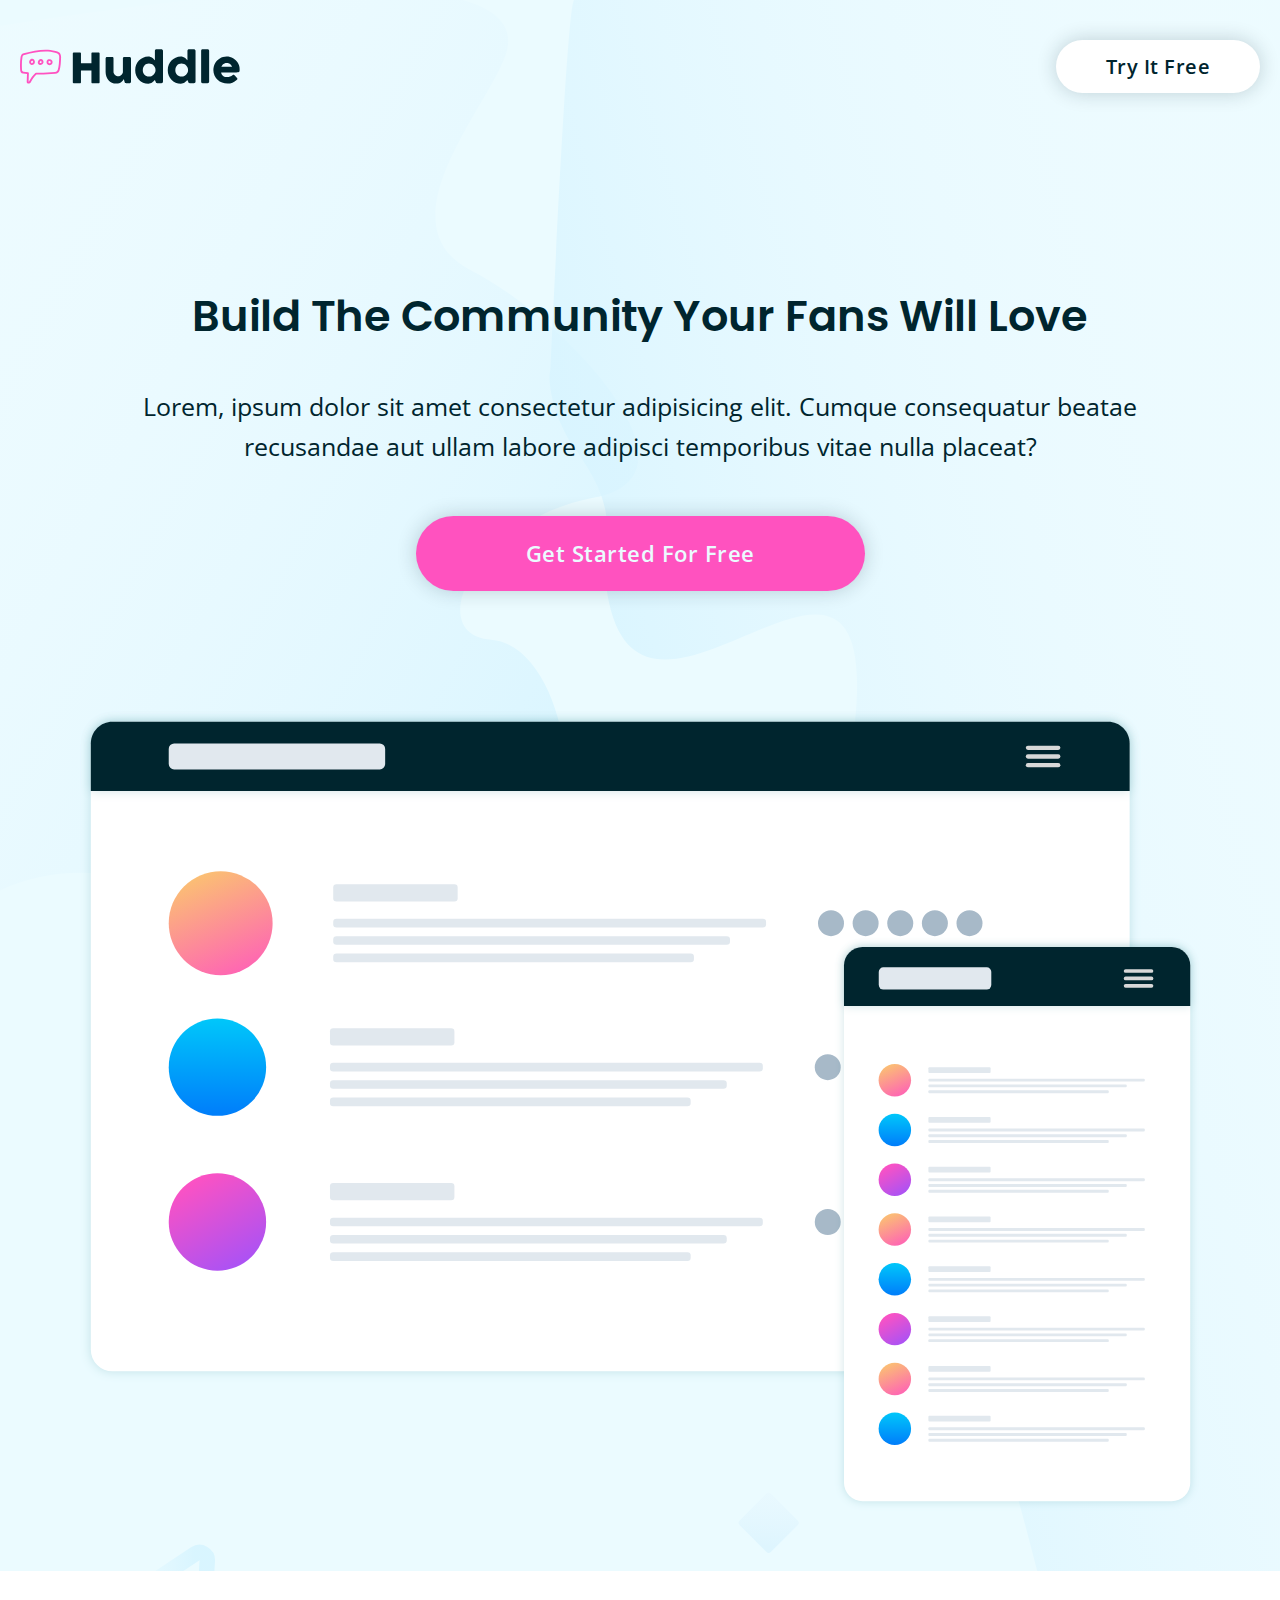
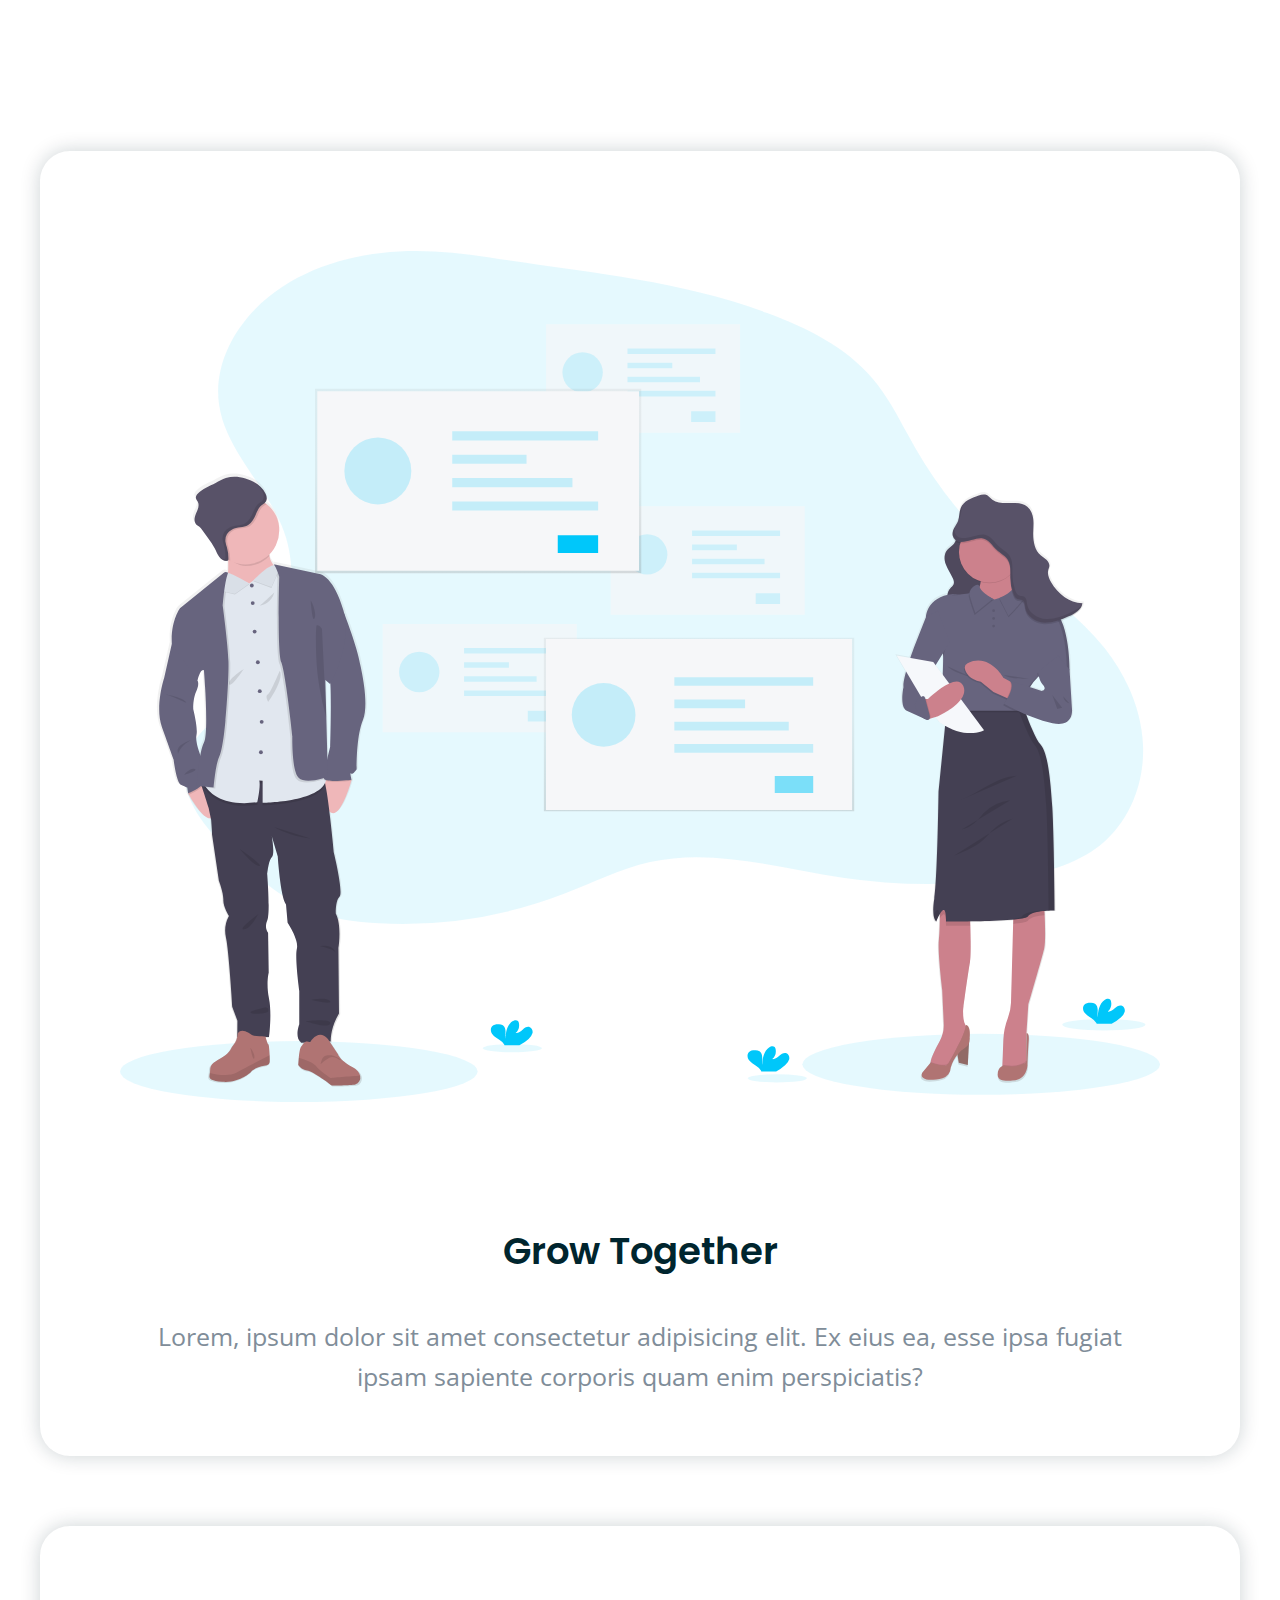
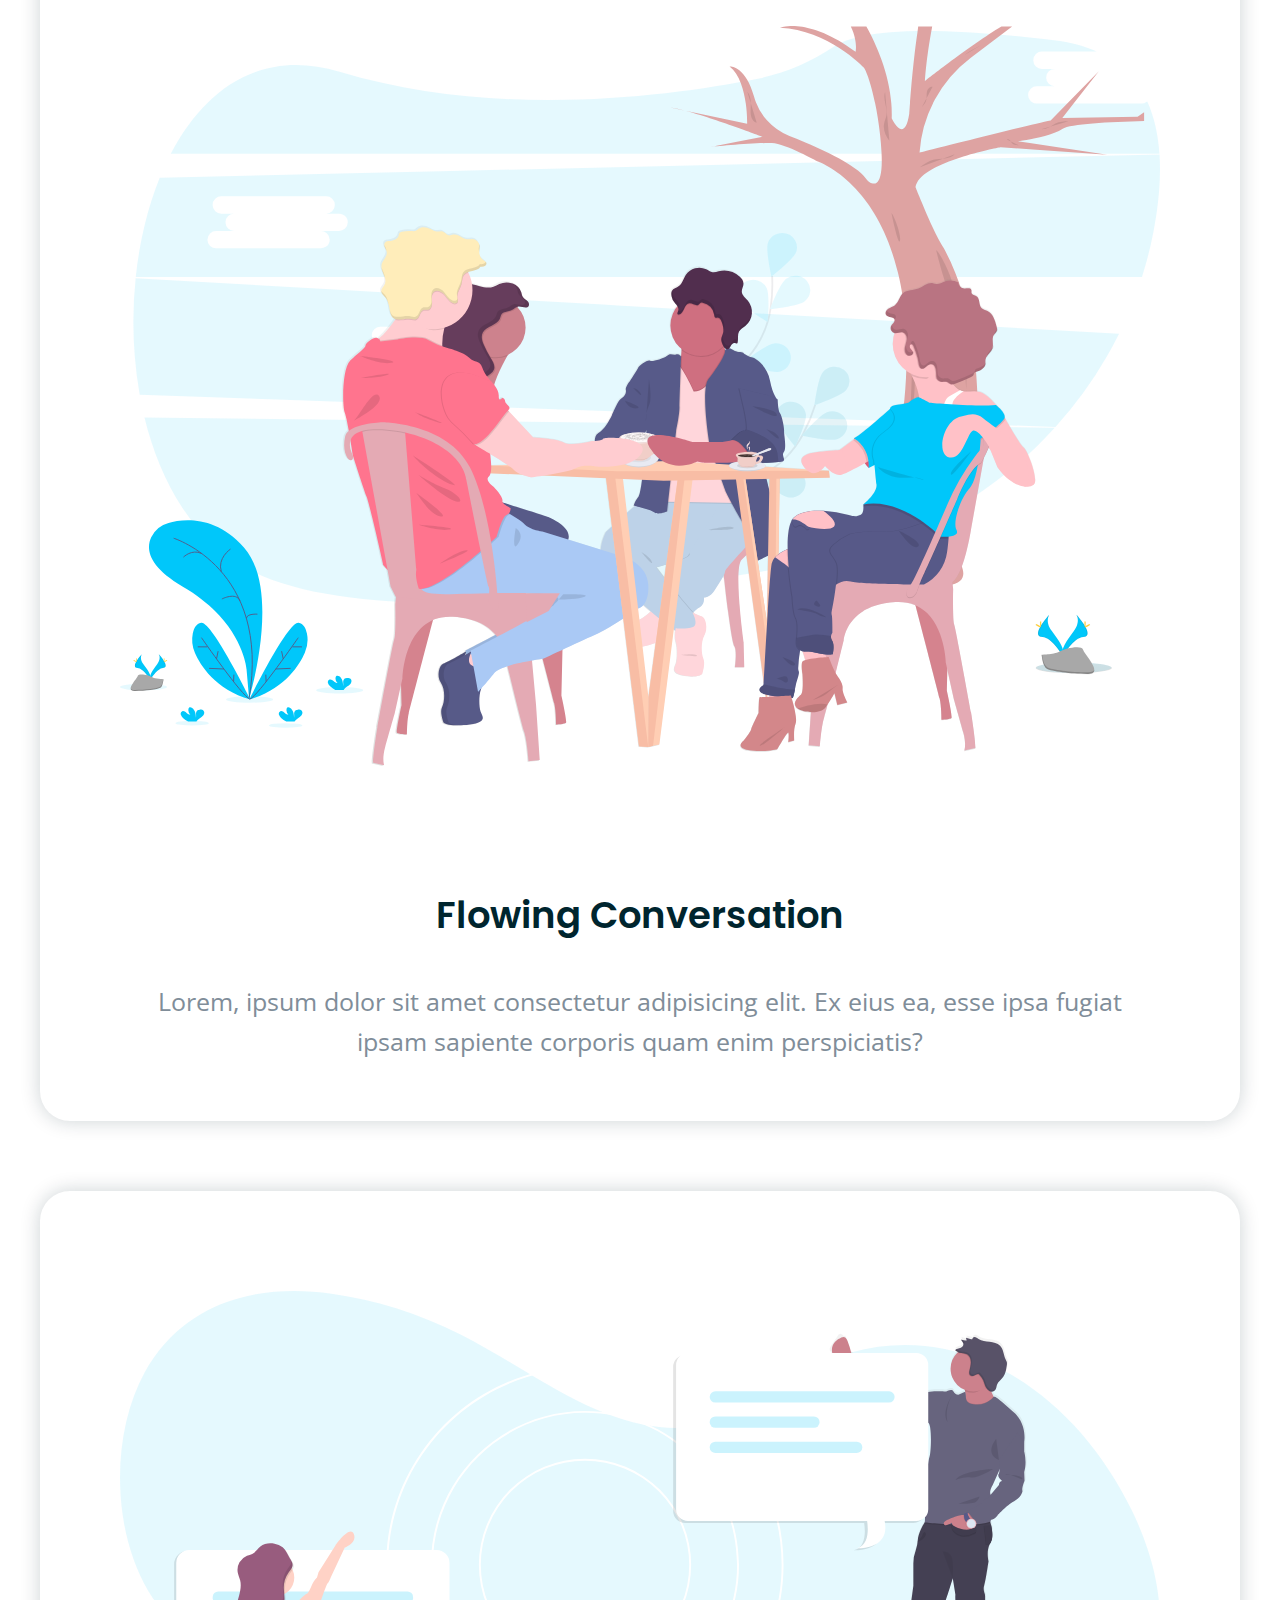
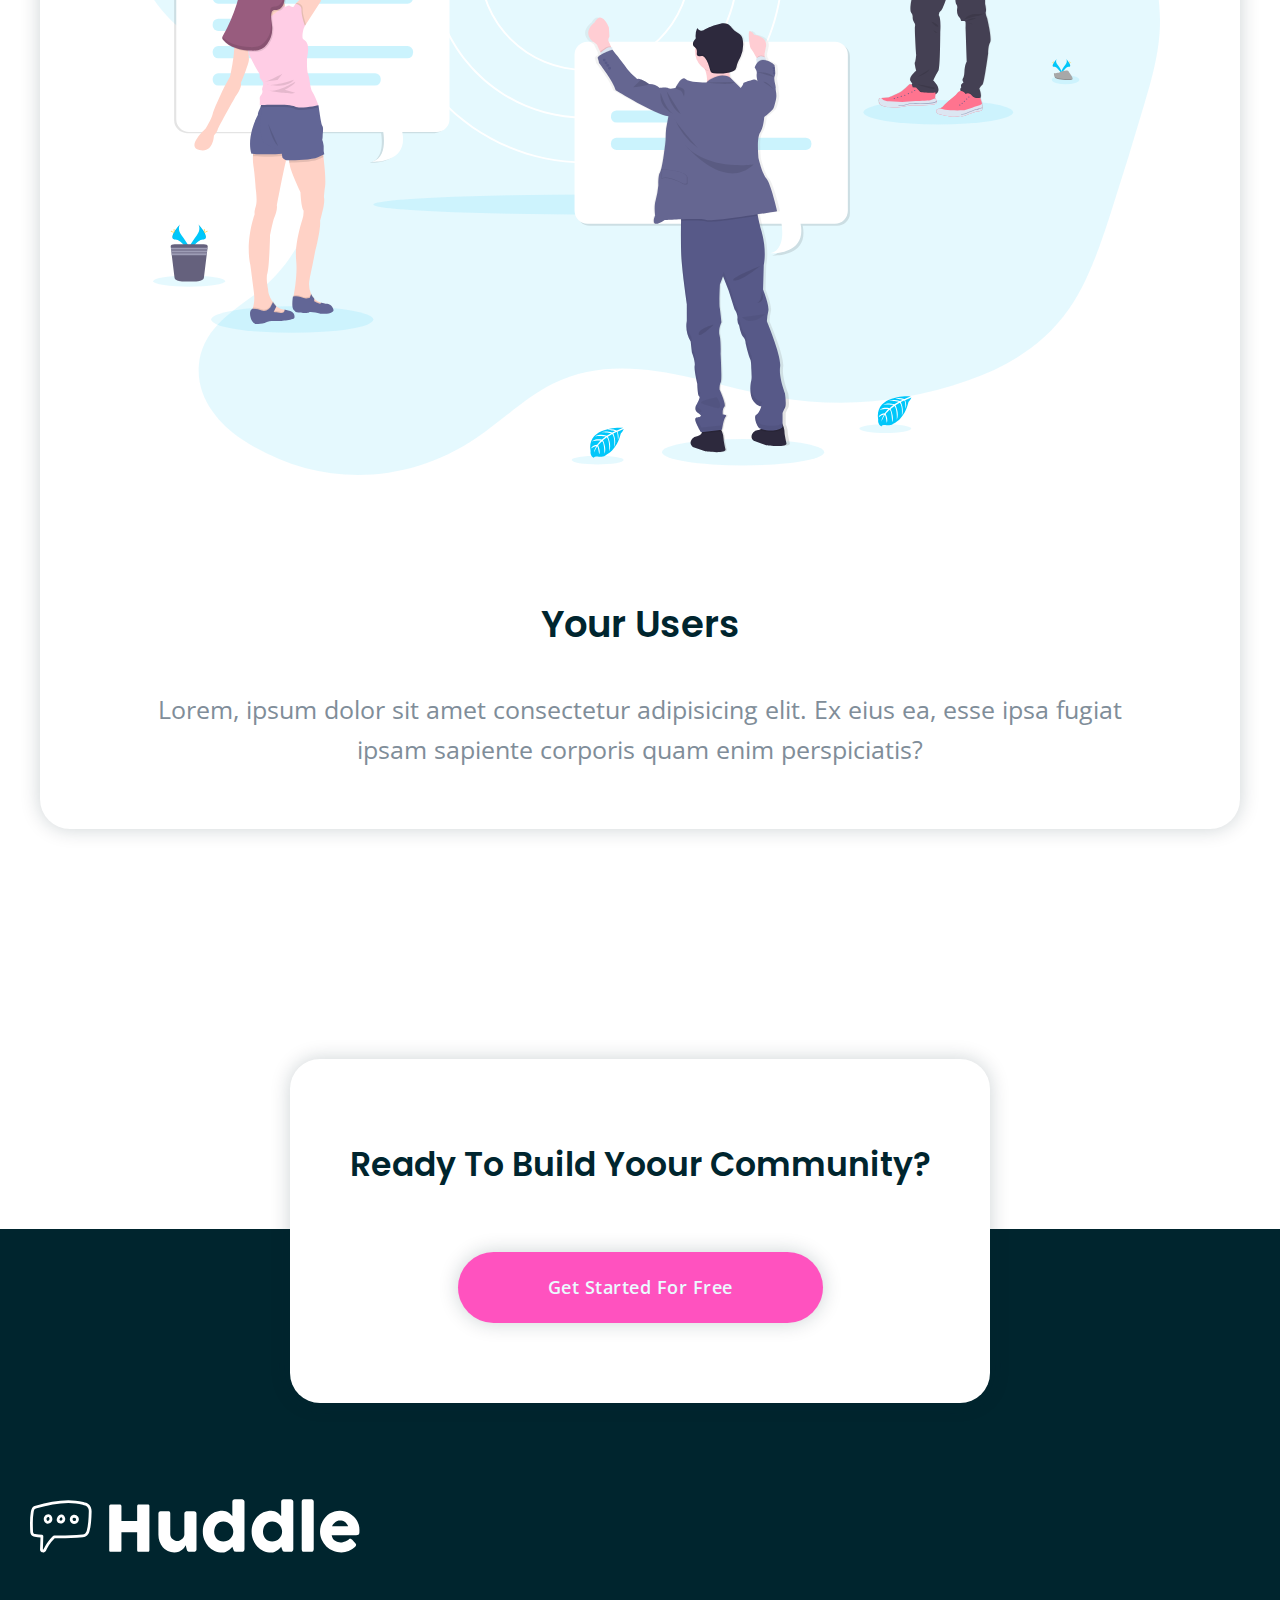
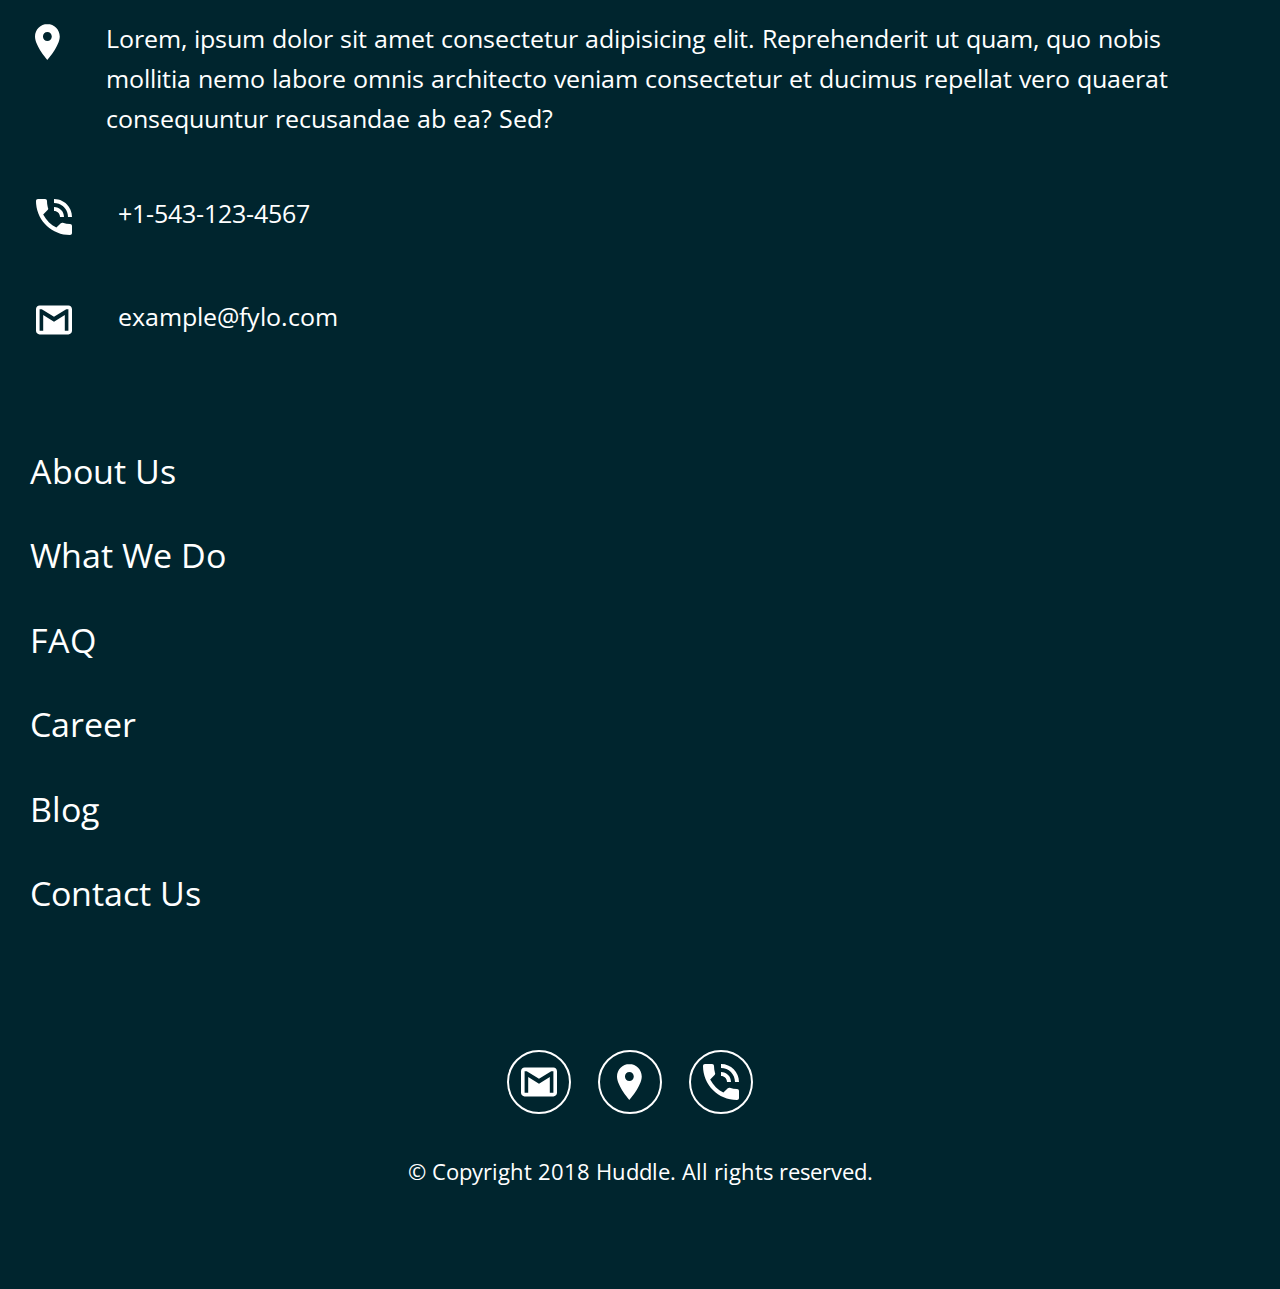
<file: index.html>
<!DOCTYPE html>
<html lang="en">
    <head>
        <meta charset="UTF-8" />
        <meta http-equiv="X-UA-Compatible" content="IE=edge" />
        <meta name="viewport" content="width=device-width, initial-scale=1.0" />
        <title>Huddle Landing Page</title>
        <link rel="stylesheet" href="css/normalize.css" />
        <link rel="stylesheet" href="css/style.css" />
    </head>
    <body>
        <section>
            <article class="hero">
                <header class="top-cta">
                    <img class="top-cta__image" src="images/logo.svg" alt="" />
                    <button class="btn btn--small btn--white">
                        Try It Free
                    </button>
                </header>
                <div class="grid grid--1x2 hero__container">
                    <header>
                        <h1 class="hero__heading">
                            build the community your fans will love
                        </h1>
                        <p class="hero__description">
                            Lorem, ipsum dolor sit amet consectetur adipisicing
                            elit. Cumque consequatur beatae recusandae aut ullam
                            labore adipisci temporibus vitae nulla placeat?
                        </p>
                        <button class="btn btn--large btn--pink">
                            Get Started For Free
                        </button>
                    </header>
                    <div class="hero__image-container">
                        <img
                            src="images/illustration-mockups.svg"
                            alt=""
                            class="hero__image"
                        />
                    </div>
                </div>
            </article>
        </section>
        <section class="card-container">
            <article class="grid grid--1x2 card">
                <div class="card__image-container">
                    <img
                        class="card__image"
                        src="images/illustration-grow-together.svg"
                        alt=""
                    />
                </div>
                <div class="card__content">
                    <h2>Grow together</h2>
                    <p>
                        Lorem, ipsum dolor sit amet consectetur adipisicing
                        elit. Ex eius ea, esse ipsa fugiat ipsam sapiente
                        corporis quam enim perspiciatis?
                    </p>
                </div>
            </article>
            <article class="grid grid--1x2 card">
                <div class="card__image-container">
                    <img
                        class="card__image"
                        src="images/illustration-flowing-conversation.svg"
                        alt=""
                    />
                </div>
                <div class="card__content">
                    <h2>Flowing conversation</h2>
                    <p>
                        Lorem, ipsum dolor sit amet consectetur adipisicing
                        elit. Ex eius ea, esse ipsa fugiat ipsam sapiente
                        corporis quam enim perspiciatis?
                    </p>
                </div>
            </article>
            <article class="grid grid--1x2 card">
                <div class="card__image-container">
                    <img
                        class="card__image"
                        src="images/illustration-your-users.svg"
                        alt=""
                    />
                </div>
                <div class="card__content">
                    <h2>Your users</h2>
                    <p>
                        Lorem, ipsum dolor sit amet consectetur adipisicing
                        elit. Ex eius ea, esse ipsa fugiat ipsam sapiente
                        corporis quam enim perspiciatis?
                    </p>
                </div>
            </article>
        </section>
        <footer class="footer">
            <div class="cta">
                <h3>ready to build yoour community?</h3>
                <button class="btn btn--medium btn--pink">
                    Get Started For Free
                </button>
            </div>
            <span class="footer__logo">
                <img src="images/logo2.svg" alt="" />
            </span>
            <div class="grid grid--1x3 footer__content">
                <section class="footer__contact">
                    <ul class="footer__list">
                        <li class="footer__contact-list-item">
                            <div class="icon-container">
                                <svg class="icon">
                                    <use
                                        xlink:href="images/sprite.svg#icon-location"
                                    ></use>
                                </svg>
                            </div>
                            <p class="contact-list-item__description">
                                Lorem, ipsum dolor sit amet consectetur
                                adipisicing elit. Reprehenderit ut quam, quo
                                nobis mollitia nemo labore omnis architecto
                                veniam consectetur et ducimus repellat vero
                                quaerat consequuntur recusandae ab ea? Sed?
                            </p>
                        </li>
                        <li class="footer__contact-list-item">
                            <div class="icon-container">
                                <svg class="icon">
                                    <use
                                        xlink:href="images/sprite.svg#icon-phone"
                                    ></use>
                                </svg>
                            </div>
                            <p class="contact-list-item__description">
                                +1-543-123-4567
                            </p>
                        </li>
                        <li class="footer__contact-list-item">
                            <div class="icon-container">
                                <svg class="icon">
                                    <use
                                        xlink:href="images/sprite.svg#icon-email"
                                    ></use>
                                </svg>
                            </div>
                            <p class="contact-list-item__description">
                                example@fylo.com
                            </p>
                        </li>
                    </ul>
                </section>
                <section class="footer__links">
                    <ul class="footer__list footer__links-list">
                        <li class="footer__list-item footer__links-list-item">
                            <a href="#" class="footer__link">About us</a>
                        </li>
                        <li class="footer__list-item footer__links-list-item">
                            <a href="#" class="footer__link">What we do</a>
                        </li>
                        <li class="footer__list-item footer__links-list-item">
                            <a href="#" class="footer__link uppercase">faq</a>
                        </li>
                    </ul>
                    <ul class="footer__list footer__links-list">
                        <li class="footer__list-item footer__links-list-item">
                            <a href="#" class="footer__link">Career</a>
                        </li>
                        <li class="footer__list-item footer__links-list-item">
                            <a href="#" class="footer__link">Blog</a>
                        </li>
                        <li class="footer__list-item footer__links-list-item">
                            <a href="#" class="footer__link">Contact us</a>
                        </li>
                    </ul>
                </section>
                <section class="footer__media">
                    <div class="footer__media-icons">
                        <div class="icon-media-container">
                            <svg class="icon-media">
                                <use
                                    xlink:href="images/sprite.svg#icon-email"
                                ></use>
                            </svg>
                        </div>
                        <div class="icon-media-container">
                            <svg class="icon-media">
                                <use
                                    xlink:href="images/sprite.svg#icon-location"
                                ></use>
                            </svg>
                        </div>
                        <div class="icon-media-container">
                            <svg class="icon-media">
                                <use
                                    xlink:href="images/sprite.svg#icon-phone"
                                ></use>
                            </svg>
                        </div>
                    </div>
                    <p class="footer__copyright">
                        &copy; Copyright 2018 Huddle. All rights reserved.
                    </p>
                </section>
            </div>
        </footer>
    </body>
</html>
</file>
<file: css/style.css>
@import url("https://fonts.googleapis.com/css2?family=Open+Sans:wght@400;700&family=Poppins:wght@600&display=swap");

:root {
    --color-pink: hsl(322, 100%, 66%);
    --color-pale-cyan: hsl(193, 100%, 96%);
    --color-dark-cyan: hsl(192, 100%, 9%);
    --color-grayish-blue: hsl(208, 11%, 55%);
    --box-shadow: 0 0 20px 0 hsl(192, 100%, 9%, 0.2);

    --font-headings: "Poppins", sans-serif;
    --font-standard: "Open Sans", sans-serif;

    --font-weight-400: 400;
    --font-weight-600: 600;
    --font-weight-700: 700;
}

*,
*::before,
*::after {
    box-sizing: border-box;
    margin: 0;
    padding: 0;
}

.uppercase {
    text-transform: uppercase;
}

/* Typography */

html {
    font-size: 62.5%;
}

body {
    font-size: 2.5rem;
    font-family: "Open Sans", sans-serif;
    font-weight: var(--font-weight-400);
    color: var(--color-grayish-blue);
    line-height: 1.6;
}

h1,
h2,
h3 {
    font-family: "Poppins", sans-serif;
    font-weight: var(--font-weight-600);
    color: var(--color-dark-cyan);
    text-transform: capitalize;
}

h1 {
    font-size: 4.3rem;
    margin-bottom: 3.5rem;
}

h2 {
    font-size: 3.7rem;
    margin: 11rem 0 3.5rem;
}

h3 {
    font-size: 3.3rem;
    margin-bottom: 6rem;
}

@media (min-width: 1440px) {
    body {
        font-size: 1.8rem;
    }

    h1 {
        font-size: 3.8rem;
    }

    h2 {
        font-size: 2.8rem;
    }

    h3 {
        font-size: 3rem;
    }
}

/* Buttons */

.btn {
    background-color: transparent;
    border-radius: 40px;
    border: 0;
    box-shadow: var(--box-shadow);
    cursor: pointer;
    font-weight: var(--font-weight-600);
    letter-spacing: 0.5px;
    text-align: center;
    text-transform: capitalize;
    white-space: nowrap;
    transition: opacity 0.2s;
}

.btn:hover {
    opacity: 0.6;
}

.btn--large,
.btn--medium {
    padding: 2.5rem 5em;
}

.btn--large {
    font-size: 2.2rem;
}

.btn--medium {
    font-size: 1.8rem;
}

.btn--small {
    padding: 1.5rem 5rem;
    font-size: 2rem;
}

.btn--pink {
    background-color: var(--color-pink);
    color: var(--color-pale-cyan);
}

.btn--white {
    color: var(--color-dark-cyan);
    background-color: #fff;
}

@media (min-width: 1440px) {
    .btn--large {
        font-size: 1.3rem;
        padding: 2.2rem 5.5em;
    }

    .btn--small {
        font-size: 1.4rem;
        padding-inline: 6rem;
    }
}

/* Icon */

.icon-container {
    width: 48px;
    height: 48px;
    display: inline-flex;
    justify-content: center;
    align-items: center;
}

.icon {
    width: 36px;
    height: 36px;
}

.icon-media-container {
    width: 64px;
    height: 64px;
    display: inline-flex;
    justify-content: center;
    align-items: center;
    border: 2px solid white;
    border-radius: 50%;
    margin-right: 2rem;
    margin-bottom: 4rem;
    cursor: pointer;
    transition: border-color 0.2s;
}

.icon-media-container:hover {
    border-color: var(--color-pink);
}

.icon-media-container:hover .icon-media {
    fill: var(--color-pink);
}

.icon-media {
    width: 36px;
    height: 36px;
}

@media (min-width: 1440px) {
    .icon-container {
        width: 32px;
        height: 32px;
    }

    .icon {
        width: 20px;
        height: 20px;
    }

    .icon-media-container {
        width: 32px;
        height: 32px;
        border-width: 1px;
    }

    .icon-media {
        width: 16px;
        height: 16px;
    }
}

/* Grid */

.grid {
    display: grid;
}

@media (min-width: 1440px) {
    .grid--1x2 {
        grid-template-columns: repeat(2, 1fr);
    }

    .grid--1x3 {
        grid-template-columns: repeat(3, 1fr);
        gap: 13rem;
    }
}

/* Card */

.card-container {
    margin: 18rem 4rem 40rem;
}

.card {
    box-shadow: var(--box-shadow);
    border-radius: 30px;
    text-align: center;
    padding: 10rem 8rem 6rem;
    margin-bottom: 7rem;
}

.card__image {
    width: 100%;
}

@media (min-width: 1440px) {
    .card {
        gap: 18rem;
        padding-left: 12rem;
        margin-bottom: 4rem;
    }

    .card:nth-child(odd) .card__image-container {
        order: 2;
    }

    .card__content {
        text-align: left;
    }
}

/* Hero */

.hero {
    background-color: var(--color-pale-cyan);
    background-image: url(../images/bg-hero-mobile.svg);
    background-size: cover;
    background-repeat: no-repeat;
}

.hero__container {
    text-align: center;
    color: var(--color-dark-cyan);
    padding: 12rem 8rem 5rem;
}

.hero__description {
    margin-bottom: 5rem;
}

.hero__image-container {
    margin-top: 12rem;
}

.hero__image {
    width: 100%;
}

@media (min-width: 1440px) {
    .hero {
        background-image: url("../images/bg-hero-desktop.svg");
    }

    .hero__container {
        text-align: left;
        align-items: center;
        padding-bottom: 8rem;
    }

    .hero__container.grid {
        grid-template-columns: 35% 1fr;
        gap: 8rem;
    }

    .hero__heading {
        margin-top: 0;
    }

    .hero__image-container {
        margin-top: 0;
    }
}

/* Top cta */

.top-cta {
    display: flex;
    justify-content: space-between;
    align-items: center;
    padding: 4rem 2rem;
}

.top-cta__image {
    width: 220px;
}

@media (min-width: 1440px) {
    .top-cta__image {
        width: 200px;
    }
}

/* Cta */

.cta {
    width: 700px;
    box-shadow: var(--box-shadow);
    border-radius: 30px;
    padding: 8rem 5rem;
    margin: 0 auto;
    text-align: center;
    display: inline-block;
    background-color: #fff;

    position: absolute;
    top: -17rem;
    left: 50%;

    transform: translateX(-50%);
}

@media (min-width: 1440px) {
    .cta {
        width: 800px;
        padding: 5rem 13rem;
    }
}

/* Footer */

.footer {
    background-color: var(--color-dark-cyan);
    padding: 27rem 3rem 10rem;
    color: #fff;
    position: relative;
}

.footer__contact,
.footer__links {
    margin-bottom: 10rem;
}

.footer__logo {
    display: inline-block;
    width: 330px;
}

.footer__logo > img {
    width: 100%;
}

.footer__list {
    text-decoration: none;
    list-style: none;
}

.footer__contact-list-item {
    display: flex;
    gap: 4rem;
    margin-top: 5.5rem;
}

.footer__links-list {
    font-size: 3.4rem;
    text-transform: capitalize;
}

.footer__links-list-item {
    margin-bottom: 3rem;
}

.footer__link {
    color: white;
    text-decoration: none;
}

.footer__link:hover {
    text-decoration: underline;
}

.footer__media {
    margin: 0 auto;
    text-align: center;
}

.footer__copyright {
    font-size: 2.2rem;
}

@media (min-width: 1440px) {
    .footer {
        padding: 20rem 12rem 7rem;
    }

    .footer__logo {
        display: inline-block;
        width: 240px;
        margin-bottom: 4rem;
    }

    .footer__contact-list-item {
        gap: 2.5rem;
        margin-top: 3rem;
    }

    .footer__contact .footer__list .footer__contact-list-item:first-child {
        margin-top: 0;
    }

    .contact-list-item__description {
        font-size: 1.6rem;
    }

    .footer__links {
        display: flex;
        justify-content: space-between;
    }

    .footer__links-list {
        font-size: 1.6rem;
    }

    .footer__media {
        margin: 0;
        display: flex;
        flex-direction: column;
        justify-content: space-between;
        text-align: left;
    }

    .footer__copyright {
        font-size: 1.2rem;
    }

    .footer__contact,
    .footer__links {
        margin-bottom: 5rem;
    }
}
</file>
